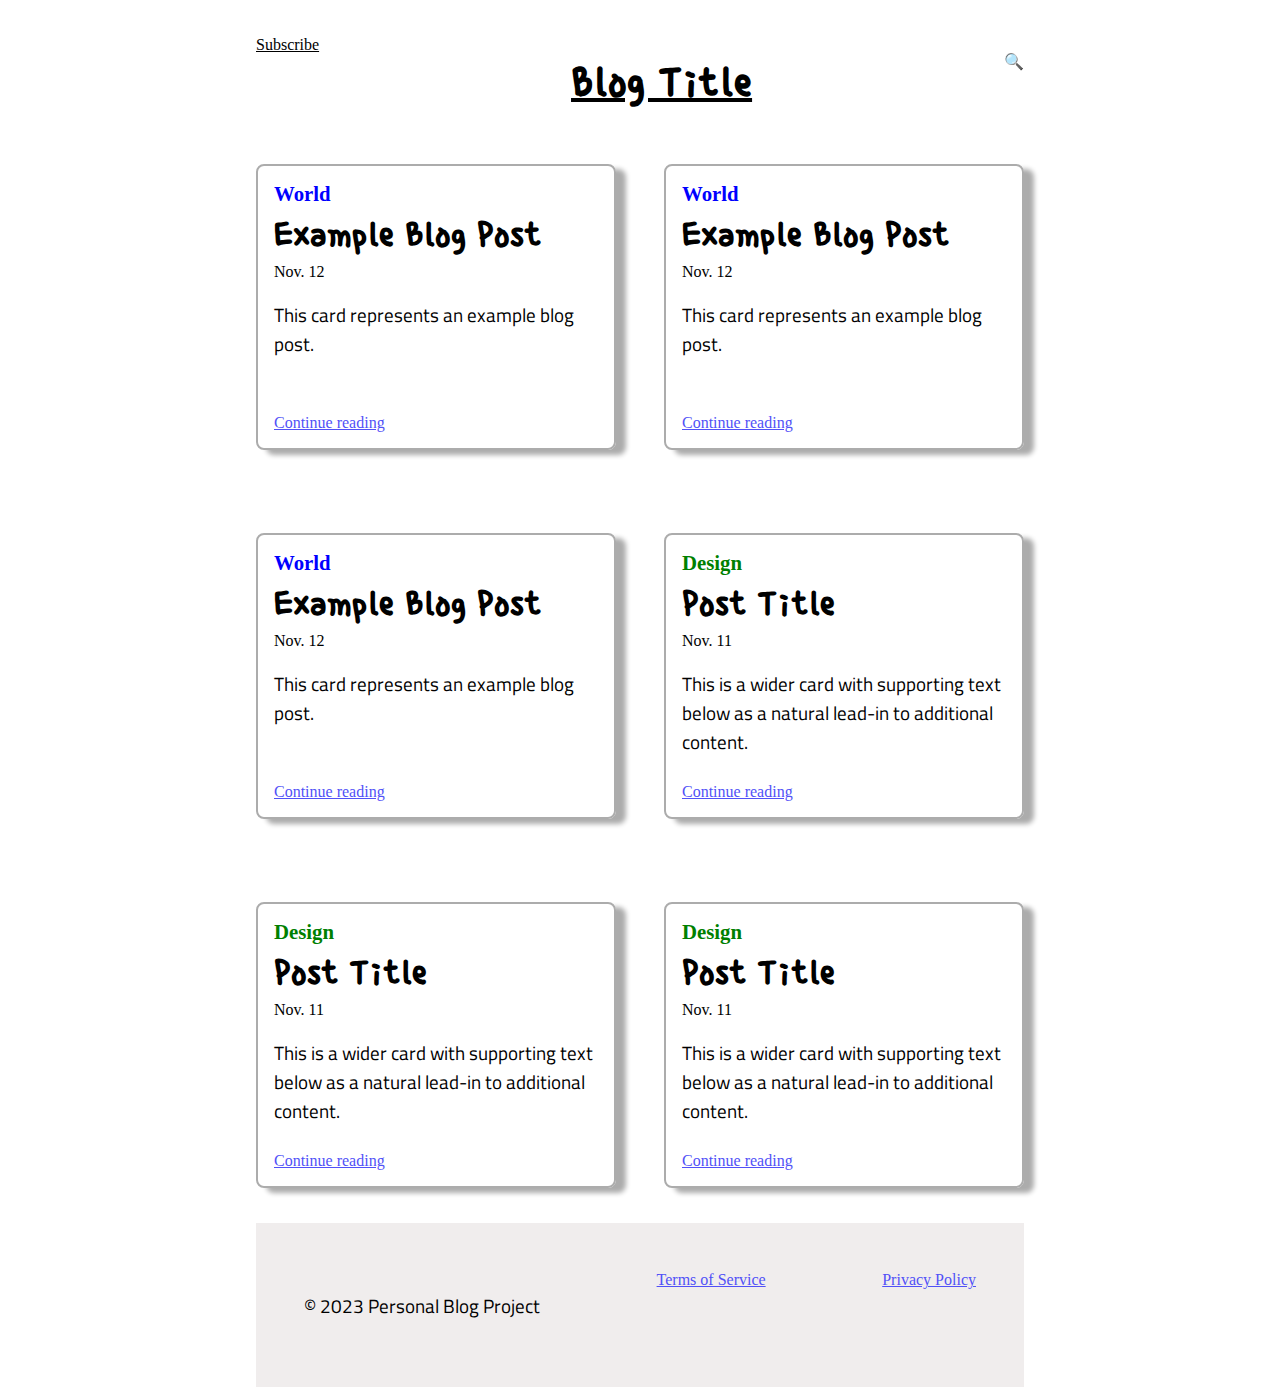
<file: index.html>
<!DOCTYPE html>
<html lang="en">

<head>
  <meta charset="utf-8">
  <title>Home - Personal Blog Project</title>
  <link rel="stylesheet" href="css/style.css">
  <meta name="description" content="Personal Blog Project">
</head>

<body>
  <div class="home-page">
    <header>
      <a href="#" class="subscribe-link">Subscribe</a>
      <a href="index.html">
        <h1 class="blog-title">Blog Title</h1>
      </a>
      <a href="#" class="search-link">&#x1F50D;</a>
    </header>
    <main>
      <div class="posts">
        <div class="card">
          <div class="content">
            <span class="category blue">World</span>
            <h2 class="title">Example Blog Post</h2>
            <span class="date">Nov. 12</span>
            <p class="snippet">This card represents an example blog post.</p>
          </div>
          <a href="post.html" class="read-more-link">Continue reading</a>
        </div>
        <div class="card">
          <div class="content">
            <span class="category blue">World</span>
            <h2 class="title">Example Blog Post</h2>
            <span class="date">Nov. 12</span>
            <p class="snippet">This card represents an example blog post.</p>
          </div>
          <a href="post.html" class="read-more-link">Continue reading</a>
        </div>
        <div class="card">
          <div class="content">
            <span class="category blue">World</span>
            <h2 class="title">Example Blog Post</h2>
            <span class="date">Nov. 12</span>
            <p class="snippet">This card represents an example blog post.</p>
          </div>
          <a href="post.html" class="read-more-link">Continue reading</a>
        </div>
        <div class="card">
          <div class="content">
            <span class="category green">Design</span>
            <h2 class="title">Post Title</h2>
            <span class="date">Nov. 11</span>
            <p class="snippet">This is a wider card with supporting text below as a natural lead-in to additional
              content.</p>
          </div>
          <a href="post.html" class="read-more-link">Continue reading</a>
        </div>
        <div class="card">
          <div class="content">
            <span class="category green">Design</span>
            <h2 class="title">Post Title</h2>
            <span class="date">Nov. 11</span>
            <p class="snippet">This is a wider card with supporting text below as a natural lead-in to additional
              content.</p>
          </div>
          <a href="post.html" class="read-more-link">Continue reading</a>
        </div>
        <div class="card">
          <div class="content">
            <span class="category green">Design</span>
            <h2 class="title">Post Title</h2>
            <span class="date">Nov. 11</span>
            <p class="snippet">This is a wider card with supporting text below as a natural lead-in to additional
              content.</p>
          </div>
          <a href="post.html" class="read-more-link">Continue reading</a>
        </div>
      </div>
    </main>
    <footer>
      <p>© 2023 Personal Blog Project</p>
      <a href="#">Terms of Service</a>
      <a href="#">Privacy Policy</a>
    </footer>
  </div>
</body>

</html>
</file>
<file: css/style.css>
@import "post.css";
@import "home.css";
@import "fonts.css";
</file>
